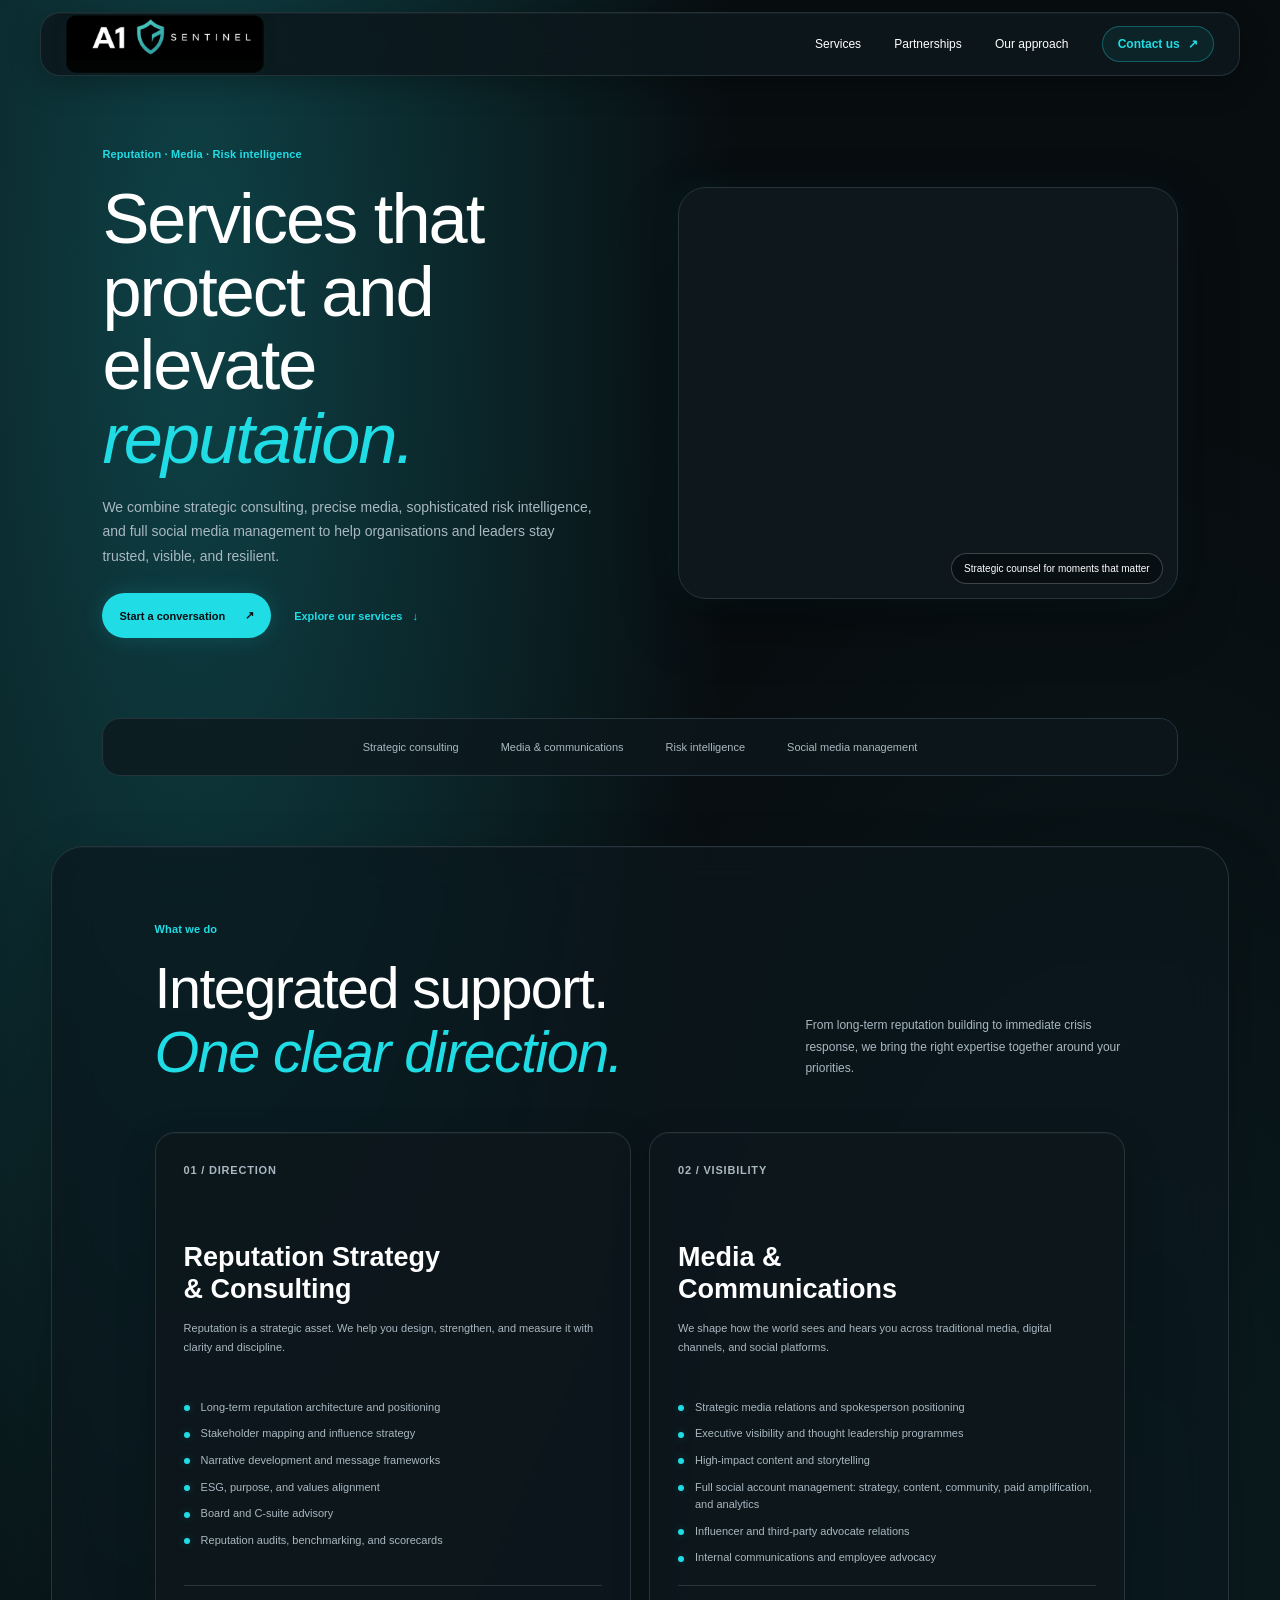
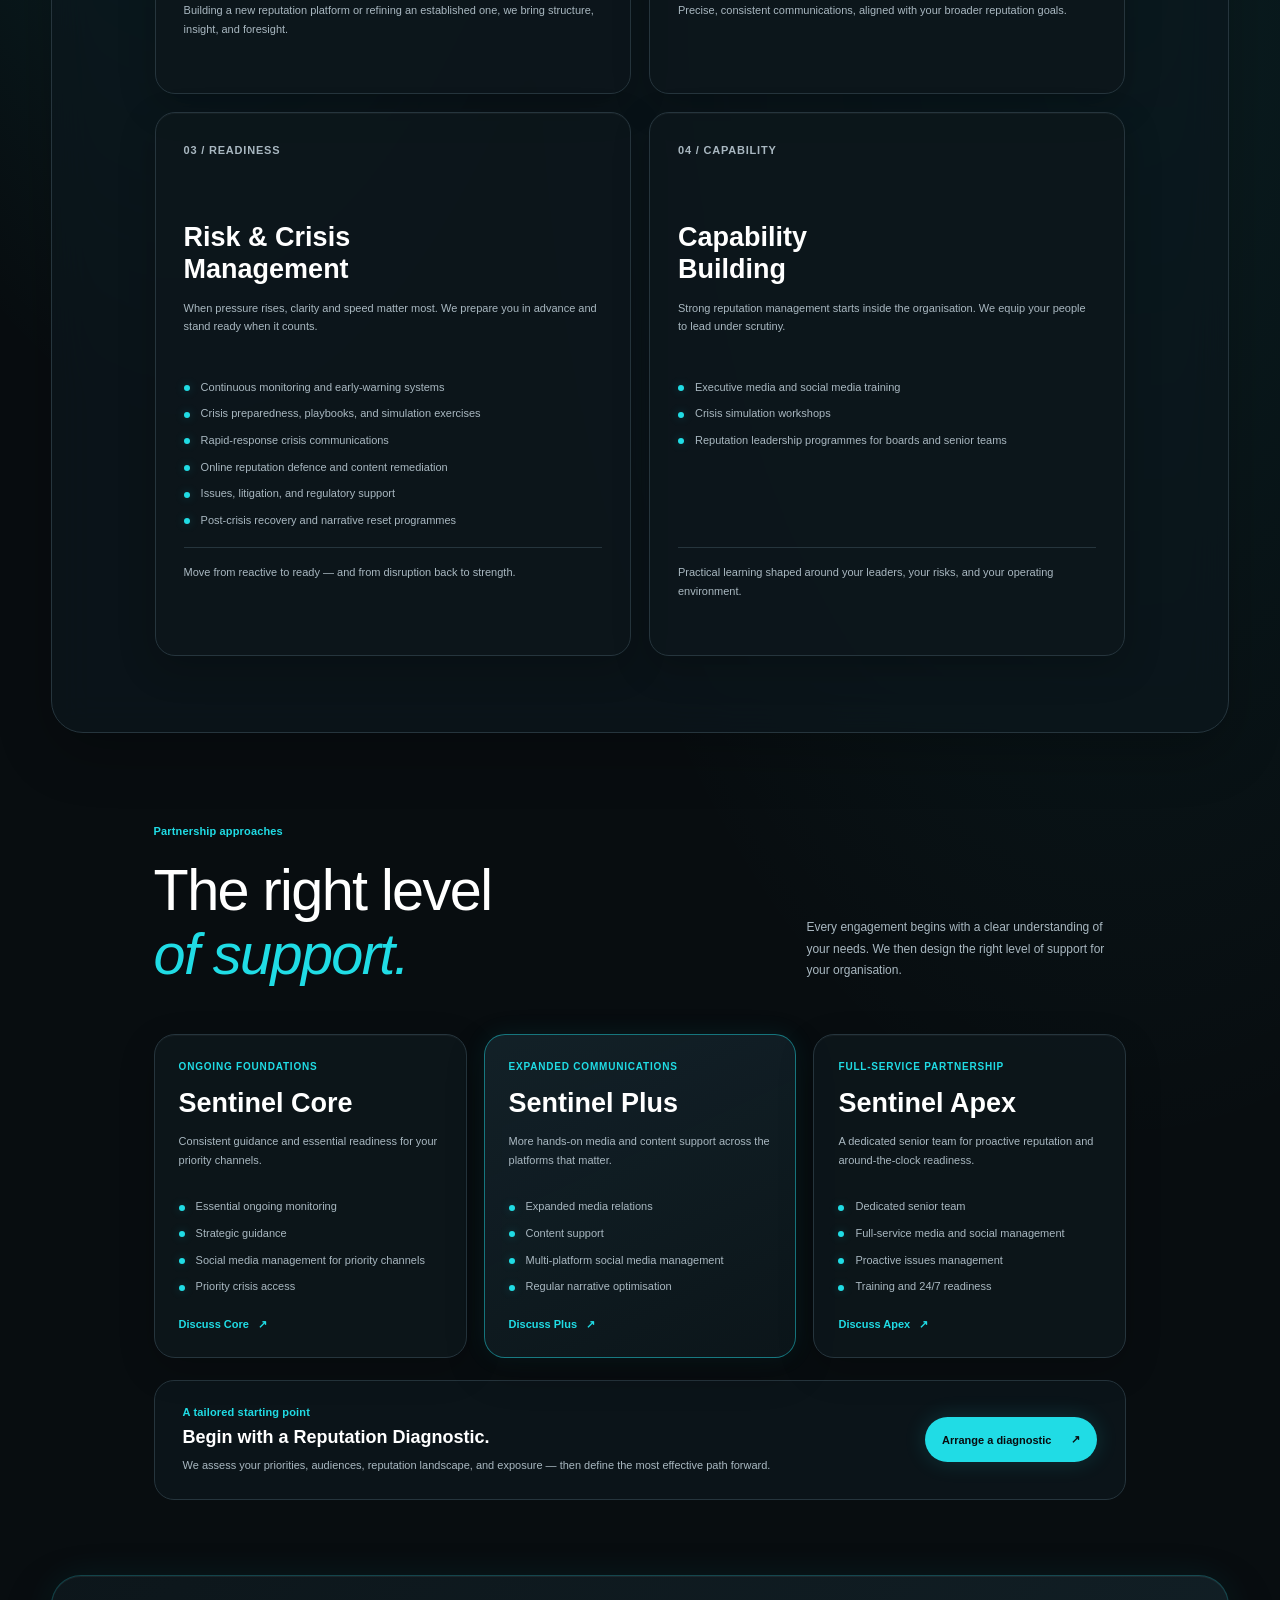
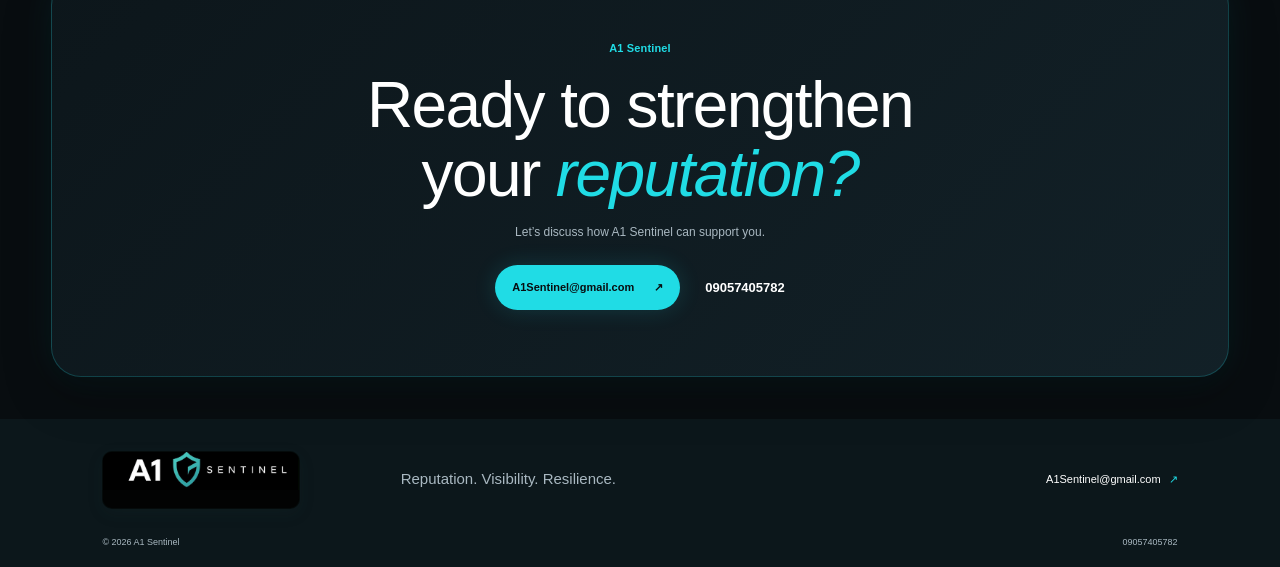
<file: index.html>
<!DOCTYPE html>
<html lang="en">
<head>
    <meta charset="UTF-8">
    <meta name="viewport" content="width=device-width, initial-scale=1.0">
    <meta name="description" content="A1 Sentinel combines strategic consulting, media, risk intelligence and social media management to help organisations stay trusted, visible and resilient.">
    <meta name="theme-color" content="#080d10">
    <title>A1 Sentinel | Reputation, media &amp; risk advisory</title>
    <link rel="stylesheet" href="./styling/style.css">
</head>
<body>
    <header class="site-header">
        <a class="brand-mark" href="#home" aria-label="A1 Sentinel home">
            <img src="./a1%20sentinel.jpg" alt="A1 Sentinel">
        </a>
        <input class="menu-toggle" type="checkbox" id="menu-toggle" aria-label="Toggle navigation">
        <label class="menu-button" for="menu-toggle" aria-hidden="true"><span></span><span></span></label>
        <nav class="main-nav" aria-label="Main navigation">
            <a href="#services">Services</a>
            <a href="#partnerships">Partnerships</a>
            <a href="#approach">Our approach</a>
            <a class="nav-contact" href="#contact">Contact us <span aria-hidden="true">↗</span></a>
        </nav>
    </header>

    <main>
        <section class="hero" id="home">
            <div class="hero-copy">
                <p class="eyebrow">Reputation · Media · Risk intelligence</p>
                <h1>Services that protect and elevate <em>reputation.</em></h1>
                <p class="hero-intro">We combine strategic consulting, precise media, sophisticated risk intelligence, and full social media management to help organisations and leaders stay trusted, visible, and resilient.</p>
                <div class="hero-actions">
                    <a class="button" href="#contact">Start a conversation <span aria-hidden="true">↗</span></a>
                    <a class="text-link" href="#services">Explore our services <span aria-hidden="true">↓</span></a>
                </div>
            </div>
            <div class="hero-visual" role="img" aria-label="Colleagues working together in a communications meeting">
                <div class="hero-image"></div>
                <div class="image-caption">Strategic counsel for moments that matter</div>
            </div>
        </section>

        <section class="service-overview" aria-label="Our capabilities">
            <span>Strategic consulting</span>
            <span>Media &amp; communications</span>
            <span>Risk intelligence</span>
            <span>Social media management</span>
        </section>

        <section class="services section-pad" id="services">
            <div class="section-heading">
                <div>
                    <p class="eyebrow">What we do</p>
                    <h2>Integrated support.<br><em>One clear direction.</em></h2>
                </div>
                <p>From long-term reputation building to immediate crisis response, we bring the right expertise together around your priorities.</p>
            </div>

            <div class="service-grid">
                <article class="service-card">
                    <p class="card-kicker">01 / Direction</p>
                    <h3>Reputation Strategy<br>&amp; Consulting</h3>
                    <p class="service-intro">Reputation is a strategic asset. We help you design, strengthen, and measure it with clarity and discipline.</p>
                    <ul>
                        <li>Long-term reputation architecture and positioning</li>
                        <li>Stakeholder mapping and influence strategy</li>
                        <li>Narrative development and message frameworks</li>
                        <li>ESG, purpose, and values alignment</li>
                        <li>Board and C-suite advisory</li>
                        <li>Reputation audits, benchmarking, and scorecards</li>
                    </ul>
                    <p class="service-note">Building a new reputation platform or refining an established one, we bring structure, insight, and foresight.</p>
                </article>

                <article class="service-card">
                    <p class="card-kicker">02 / Visibility</p>
                    <h3>Media &amp;<br>Communications</h3>
                    <p class="service-intro">We shape how the world sees and hears you across traditional media, digital channels, and social platforms.</p>
                    <ul>
                        <li>Strategic media relations and spokesperson positioning</li>
                        <li>Executive visibility and thought leadership programmes</li>
                        <li>High-impact content and storytelling</li>
                        <li>Full social account management: strategy, content, community, paid amplification, and analytics</li>
                        <li>Influencer and third-party advocate relations</li>
                        <li>Internal communications and employee advocacy</li>
                    </ul>
                    <p class="service-note">Precise, consistent communications, aligned with your broader reputation goals.</p>
                </article>

                <article class="service-card">
                    <p class="card-kicker">03 / Readiness</p>
                    <h3>Risk &amp; Crisis<br>Management</h3>
                    <p class="service-intro">When pressure rises, clarity and speed matter most. We prepare you in advance and stand ready when it counts.</p>
                    <ul>
                        <li>Continuous monitoring and early-warning systems</li>
                        <li>Crisis preparedness, playbooks, and simulation exercises</li>
                        <li>Rapid-response crisis communications</li>
                        <li>Online reputation defence and content remediation</li>
                        <li>Issues, litigation, and regulatory support</li>
                        <li>Post-crisis recovery and narrative reset programmes</li>
                    </ul>
                    <p class="service-note">Move from reactive to ready — and from disruption back to strength.</p>
                </article>

                <article class="service-card">
                    <p class="card-kicker">04 / Capability</p>
                    <h3>Capability<br>Building</h3>
                    <p class="service-intro">Strong reputation management starts inside the organisation. We equip your people to lead under scrutiny.</p>
                    <ul>
                        <li>Executive media and social media training</li>
                        <li>Crisis simulation workshops</li>
                        <li>Reputation leadership programmes for boards and senior teams</li>
                    </ul>
                    <p class="service-note">Practical learning shaped around your leaders, your risks, and your operating environment.</p>
                </article>
            </div>
        </section>

        <section class="partnerships section-pad" id="partnerships">
            <div class="section-heading">
                <div>
                    <p class="eyebrow">Partnership approaches</p>
                    <h2>The right level<br><em>of support.</em></h2>
                </div>
                <p>Every engagement begins with a clear understanding of your needs. We then design the right level of support for your organisation.</p>
            </div>

            <div class="plan-grid">
                <article class="plan-card">
                    <p class="card-kicker">Ongoing foundations</p>
                    <h3>Sentinel Core</h3>
                    <p>Consistent guidance and essential readiness for your priority channels.</p>
                    <ul>
                        <li>Essential ongoing monitoring</li>
                        <li>Strategic guidance</li>
                        <li>Social media management for priority channels</li>
                        <li>Priority crisis access</li>
                    </ul>
                    <a href="#contact">Discuss Core <span aria-hidden="true">↗</span></a>
                </article>

                <article class="plan-card plan-featured">
                    <p class="card-kicker">Expanded communications</p>
                    <h3>Sentinel Plus</h3>
                    <p>More hands-on media and content support across the platforms that matter.</p>
                    <ul>
                        <li>Expanded media relations</li>
                        <li>Content support</li>
                        <li>Multi-platform social media management</li>
                        <li>Regular narrative optimisation</li>
                    </ul>
                    <a href="#contact">Discuss Plus <span aria-hidden="true">↗</span></a>
                </article>

                <article class="plan-card">
                    <p class="card-kicker">Full-service partnership</p>
                    <h3>Sentinel Apex</h3>
                    <p>A dedicated senior team for proactive reputation and around-the-clock readiness.</p>
                    <ul>
                        <li>Dedicated senior team</li>
                        <li>Full-service media and social management</li>
                        <li>Proactive issues management</li>
                        <li>Training and 24/7 readiness</li>
                    </ul>
                    <a href="#contact">Discuss Apex <span aria-hidden="true">↗</span></a>
                </article>
            </div>

            <div class="diagnostic" id="approach">
                <div>
                    <p class="eyebrow">A tailored starting point</p>
                    <h3>Begin with a Reputation Diagnostic.</h3>
                    <p>We assess your priorities, audiences, reputation landscape, and exposure — then define the most effective path forward.</p>
                </div>
                <a class="button button-secondary" href="#contact">Arrange a diagnostic <span aria-hidden="true">↗</span></a>
            </div>
        </section>

        <section class="contact-cta" id="contact">
            <p class="eyebrow">A1 Sentinel</p>
            <h2>Ready to strengthen<br>your <em>reputation?</em></h2>
            <p>Let’s discuss how A1 Sentinel can support you.</p>
            <div class="contact-actions">
                <a class="button" href="mailto:A1Sentinel@gmail.com">A1Sentinel@gmail.com <span aria-hidden="true">↗</span></a>
                <a class="contact-phone" href="tel:09057405782">09057405782</a>
            </div>
        </section>
    </main>

    <footer class="site-footer">
        <div class="footer-top">
            <a class="brand-mark footer-brand-mark" href="#home" aria-label="A1 Sentinel home">
                <img src="./a1%20sentinel.jpg" alt="A1 Sentinel">
            </a>
            <p>Reputation. Visibility. Resilience.</p>
            <a class="footer-email" href="mailto:A1Sentinel@gmail.com">A1Sentinel@gmail.com <span aria-hidden="true">↗</span></a>
        </div>
        <div class="footer-bottom">
            <span>© 2026 A1 Sentinel</span>
            <a href="tel:09057405782">09057405782</a>
        </div>
    </footer>
</body>
</html>
</file>
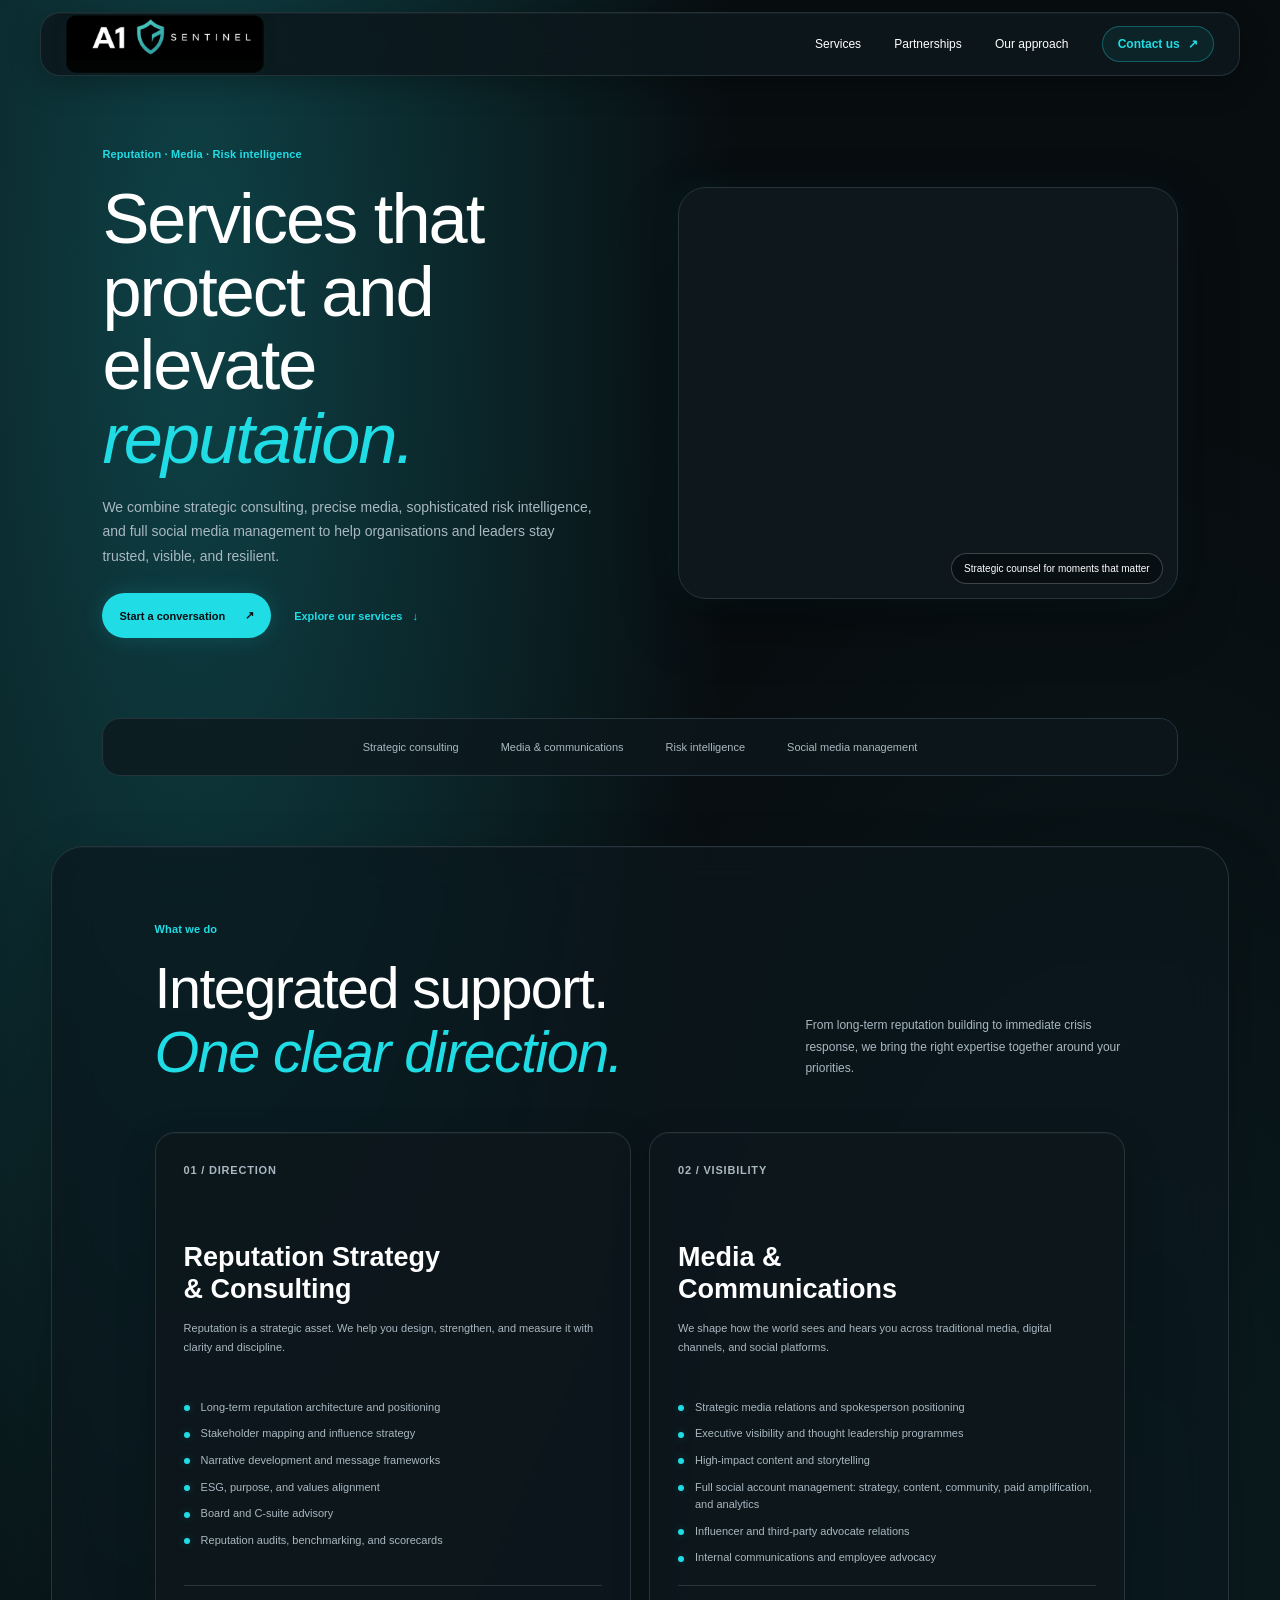
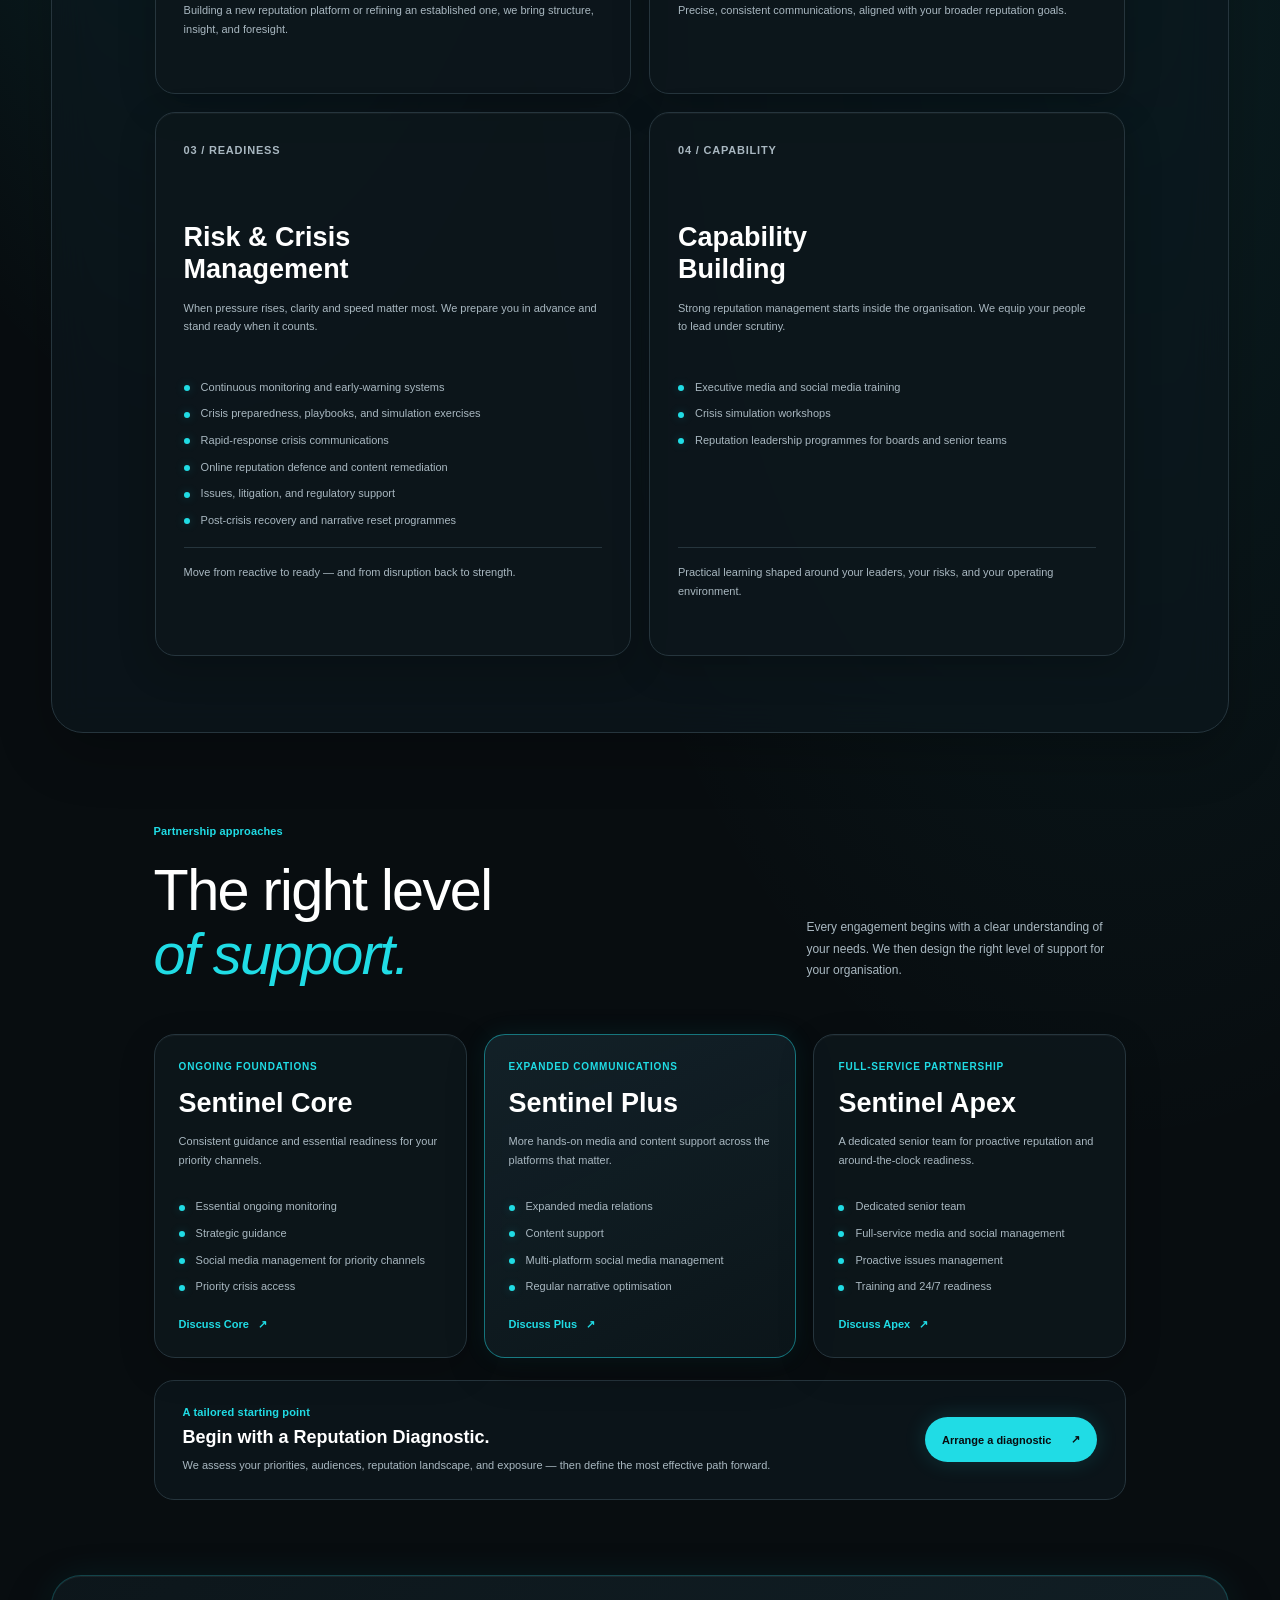
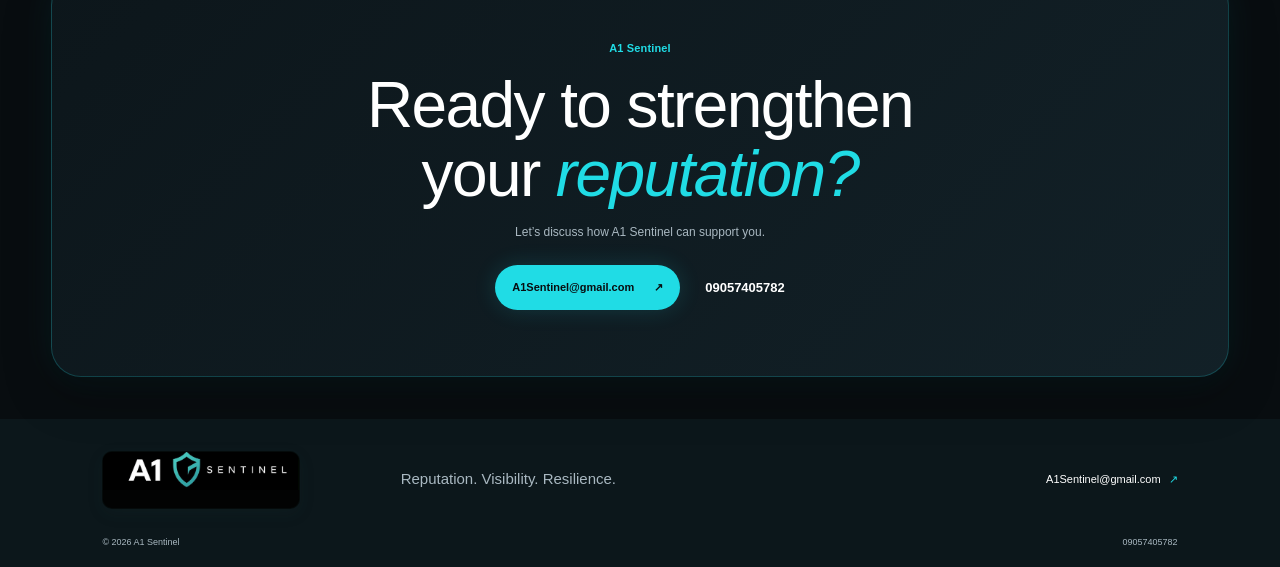
<file: styling/index.html>
<!DOCTYPE html>
<html lang="en">
<head>
    <meta charset="UTF-8">
    <meta name="viewport" content="width=device-width, initial-scale=1.0">
    <meta name="description" content="A1 Sentinel combines strategic consulting, media, risk intelligence and social media management to help organisations stay trusted, visible and resilient.">
    <meta name="theme-color" content="#080d10">
    <title>A1 Sentinel | Reputation, media &amp; risk advisory</title>
    <link rel="stylesheet" href="style.css">
</head>
<body>
    <header class="site-header">
        <a class="brand-mark" href="#home" aria-label="A1 Sentinel home">
            <img src="./a1%20sentinel.jpg" alt="A1 Sentinel">
        </a>
        <input class="menu-toggle" type="checkbox" id="menu-toggle" aria-label="Toggle navigation">
        <label class="menu-button" for="menu-toggle" aria-hidden="true"><span></span><span></span></label>
        <nav class="main-nav" aria-label="Main navigation">
            <a href="#services">Services</a>
            <a href="#partnerships">Partnerships</a>
            <a href="#approach">Our approach</a>
            <a class="nav-contact" href="#contact">Contact us <span aria-hidden="true">↗</span></a>
        </nav>
    </header>

    <main>
        <section class="hero" id="home">
            <div class="hero-copy">
                <p class="eyebrow">Reputation · Media · Risk intelligence</p>
                <h1>Services that protect and elevate <em>reputation.</em></h1>
                <p class="hero-intro">We combine strategic consulting, precise media, sophisticated risk intelligence, and full social media management to help organisations and leaders stay trusted, visible, and resilient.</p>
                <div class="hero-actions">
                    <a class="button" href="#contact">Start a conversation <span aria-hidden="true">↗</span></a>
                    <a class="text-link" href="#services">Explore our services <span aria-hidden="true">↓</span></a>
                </div>
            </div>
            <div class="hero-visual" role="img" aria-label="Colleagues working together in a communications meeting">
                <div class="hero-image"></div>
                <div class="image-caption">Strategic counsel for moments that matter</div>
            </div>
        </section>

        <section class="service-overview" aria-label="Our capabilities">
            <span>Strategic consulting</span>
            <span>Media &amp; communications</span>
            <span>Risk intelligence</span>
            <span>Social media management</span>
        </section>

        <section class="services section-pad" id="services">
            <div class="section-heading">
                <div>
                    <p class="eyebrow">What we do</p>
                    <h2>Integrated support.<br><em>One clear direction.</em></h2>
                </div>
                <p>From long-term reputation building to immediate crisis response, we bring the right expertise together around your priorities.</p>
            </div>

            <div class="service-grid">
                <article class="service-card">
                    <p class="card-kicker">01 / Direction</p>
                    <h3>Reputation Strategy<br>&amp; Consulting</h3>
                    <p class="service-intro">Reputation is a strategic asset. We help you design, strengthen, and measure it with clarity and discipline.</p>
                    <ul>
                        <li>Long-term reputation architecture and positioning</li>
                        <li>Stakeholder mapping and influence strategy</li>
                        <li>Narrative development and message frameworks</li>
                        <li>ESG, purpose, and values alignment</li>
                        <li>Board and C-suite advisory</li>
                        <li>Reputation audits, benchmarking, and scorecards</li>
                    </ul>
                    <p class="service-note">Building a new reputation platform or refining an established one, we bring structure, insight, and foresight.</p>
                </article>

                <article class="service-card">
                    <p class="card-kicker">02 / Visibility</p>
                    <h3>Media &amp;<br>Communications</h3>
                    <p class="service-intro">We shape how the world sees and hears you across traditional media, digital channels, and social platforms.</p>
                    <ul>
                        <li>Strategic media relations and spokesperson positioning</li>
                        <li>Executive visibility and thought leadership programmes</li>
                        <li>High-impact content and storytelling</li>
                        <li>Full social account management: strategy, content, community, paid amplification, and analytics</li>
                        <li>Influencer and third-party advocate relations</li>
                        <li>Internal communications and employee advocacy</li>
                    </ul>
                    <p class="service-note">Precise, consistent communications, aligned with your broader reputation goals.</p>
                </article>

                <article class="service-card">
                    <p class="card-kicker">03 / Readiness</p>
                    <h3>Risk &amp; Crisis<br>Management</h3>
                    <p class="service-intro">When pressure rises, clarity and speed matter most. We prepare you in advance and stand ready when it counts.</p>
                    <ul>
                        <li>Continuous monitoring and early-warning systems</li>
                        <li>Crisis preparedness, playbooks, and simulation exercises</li>
                        <li>Rapid-response crisis communications</li>
                        <li>Online reputation defence and content remediation</li>
                        <li>Issues, litigation, and regulatory support</li>
                        <li>Post-crisis recovery and narrative reset programmes</li>
                    </ul>
                    <p class="service-note">Move from reactive to ready — and from disruption back to strength.</p>
                </article>

                <article class="service-card">
                    <p class="card-kicker">04 / Capability</p>
                    <h3>Capability<br>Building</h3>
                    <p class="service-intro">Strong reputation management starts inside the organisation. We equip your people to lead under scrutiny.</p>
                    <ul>
                        <li>Executive media and social media training</li>
                        <li>Crisis simulation workshops</li>
                        <li>Reputation leadership programmes for boards and senior teams</li>
                    </ul>
                    <p class="service-note">Practical learning shaped around your leaders, your risks, and your operating environment.</p>
                </article>
            </div>
        </section>

        <section class="partnerships section-pad" id="partnerships">
            <div class="section-heading">
                <div>
                    <p class="eyebrow">Partnership approaches</p>
                    <h2>The right level<br><em>of support.</em></h2>
                </div>
                <p>Every engagement begins with a clear understanding of your needs. We then design the right level of support for your organisation.</p>
            </div>

            <div class="plan-grid">
                <article class="plan-card">
                    <p class="card-kicker">Ongoing foundations</p>
                    <h3>Sentinel Core</h3>
                    <p>Consistent guidance and essential readiness for your priority channels.</p>
                    <ul>
                        <li>Essential ongoing monitoring</li>
                        <li>Strategic guidance</li>
                        <li>Social media management for priority channels</li>
                        <li>Priority crisis access</li>
                    </ul>
                    <a href="#contact">Discuss Core <span aria-hidden="true">↗</span></a>
                </article>

                <article class="plan-card plan-featured">
                    <p class="card-kicker">Expanded communications</p>
                    <h3>Sentinel Plus</h3>
                    <p>More hands-on media and content support across the platforms that matter.</p>
                    <ul>
                        <li>Expanded media relations</li>
                        <li>Content support</li>
                        <li>Multi-platform social media management</li>
                        <li>Regular narrative optimisation</li>
                    </ul>
                    <a href="#contact">Discuss Plus <span aria-hidden="true">↗</span></a>
                </article>

                <article class="plan-card">
                    <p class="card-kicker">Full-service partnership</p>
                    <h3>Sentinel Apex</h3>
                    <p>A dedicated senior team for proactive reputation and around-the-clock readiness.</p>
                    <ul>
                        <li>Dedicated senior team</li>
                        <li>Full-service media and social management</li>
                        <li>Proactive issues management</li>
                        <li>Training and 24/7 readiness</li>
                    </ul>
                    <a href="#contact">Discuss Apex <span aria-hidden="true">↗</span></a>
                </article>
            </div>

            <div class="diagnostic" id="approach">
                <div>
                    <p class="eyebrow">A tailored starting point</p>
                    <h3>Begin with a Reputation Diagnostic.</h3>
                    <p>We assess your priorities, audiences, reputation landscape, and exposure — then define the most effective path forward.</p>
                </div>
                <a class="button button-secondary" href="#contact">Arrange a diagnostic <span aria-hidden="true">↗</span></a>
            </div>
        </section>

        <section class="contact-cta" id="contact">
            <p class="eyebrow">A1 Sentinel</p>
            <h2>Ready to strengthen<br>your <em>reputation?</em></h2>
            <p>Let’s discuss how A1 Sentinel can support you.</p>
            <div class="contact-actions">
                <a class="button" href="mailto:A1Sentinel@gmail.com">A1Sentinel@gmail.com <span aria-hidden="true">↗</span></a>
                <a class="contact-phone" href="tel:09057405782">09057405782</a>
            </div>
        </section>
    </main>

    <footer class="site-footer">
        <div class="footer-top">
            <a class="brand-mark footer-brand-mark" href="#home" aria-label="A1 Sentinel home">
                <img src="./a1%20sentinel.jpg" alt="A1 Sentinel">
            </a>
            <p>Reputation. Visibility. Resilience.</p>
            <a class="footer-email" href="mailto:A1Sentinel@gmail.com">A1Sentinel@gmail.com <span aria-hidden="true">↗</span></a>
        </div>
        <div class="footer-bottom">
            <span>© 2026 A1 Sentinel</span>
            <a href="tel:09057405782">09057405782</a>
        </div>
    </footer>
</body>
</html>
</file>
<file: styling/style.css>
:root {
    --paper: #fbfaf7;
    --ink: #222b33;
    --muted: #667078;
    --accent: #b85f42;
    --pale: #f0eee8;
    --serif: Georgia, "Times New Roman", serif;
    --sans: Arial, Helvetica, sans-serif;
}

* {
    box-sizing: border-box;
}

html {
    scroll-behavior: smooth;
    scroll-padding-top: 80px;
}

body {
    margin: 0;
    background: var(--paper);
    color: var(--ink);
    font-family: var(--sans);
    -webkit-font-smoothing: antialiased;
}

a {
    color: inherit;
    text-decoration: none;
}

h1, h2, h3, p {
    margin-top: 0;
}

.site-header {
    position: relative;
    z-index: 2;
    display: flex;
    min-height: 76px;
    align-items: center;
    justify-content: space-between;
    padding: 0 8%;
}

.brand-mark {
    display: inline-flex;
    align-items: center;
    justify-content: center;
}

.brand-mark img {
    display: block;
    width: 120px;
    height: auto;
    max-height: 44px;
    object-fit: contain;
}

.footer-brand-mark img {
    width: 100px;
    max-height: 38px;
}

.wordmark {
    font-size: 25px;
    font-weight: 700;
    letter-spacing: -1.3px;
}

.wordmark span {
    color: var(--accent);
}

.main-nav {
    display: flex;
    align-items: center;
    gap: clamp(18px, 2.6vw, 36px);
    font-size: 12px;
}

.main-nav a,
.footer-bottom a {
    transition: color .2s ease;
}

.main-nav a:hover,
.footer-bottom a:hover {
    color: var(--accent);
}

.nav-contact {
    color: var(--accent);
    font-weight: 700;
}

.nav-contact span {
    margin-left: 5px;
}

.menu-toggle,
.menu-button {
    display: none;
}

.hero {
    display: grid;
    min-height: 550px;
    grid-template-columns: 1fr 1fr;
    align-items: center;
    gap: 7%;
    padding: 55px 8% 72px;
}

.hero-copy {
    max-width: 570px;
}

.eyebrow,
.section-label {
    margin-bottom: 22px;
    color: var(--accent);
    font-size: 11px;
    font-weight: 700;
    letter-spacing: .15px;
}

.hero h1,
.intro h2,
.section-heading h2,
.case-content h2,
.approach h2,
.insights h2,
.contact-cta h2 {
    font-family: var(--serif);
    font-weight: 400;
    letter-spacing: -1.6px;
}

.hero h1 {
    max-width: 590px;
    margin-bottom: 20px;
    font-size: clamp(46px, 5.2vw, 70px);
    line-height: 1.04;
}

h1 em,
h2 em {
    color: var(--accent);
    font-weight: 400;
}

.hero-intro {
    max-width: 410px;
    margin-bottom: 25px;
    color: var(--muted);
    font-size: 14px;
    line-height: 1.75;
}

.hero-actions {
    display: flex;
    align-items: center;
    gap: 23px;
}

.button {
    display: inline-flex;
    min-height: 45px;
    align-items: center;
    gap: 20px;
    padding: 0 16px;
    background: var(--ink);
    color: white;
    font-size: 11px;
    font-weight: 700;
    transition: background .2s ease;
}

.button:hover {
    background: var(--accent);
}

.text-link,
.underlined-link {
    display: inline-flex;
    align-items: center;
    gap: 10px;
    color: var(--ink);
    font-size: 11px;
    font-weight: 700;
}

.hero-visual {
    min-height: 390px;
    background: #d9d8d0;
}

.hero-image {
    width: 100%;
    height: 100%;
    min-height: 390px;
    background-image: url("https://images.unsplash.com/photo-1521737711867-e3b97375f902?auto=format&fit=crop&w=1200&q=85");
    background-position: center;
    background-size: cover;
}

.trust-bar {
    display: flex;
    min-height: 90px;
    align-items: center;
    justify-content: space-between;
    gap: 25px;
    padding: 20px 8%;
    background: var(--pale);
}

.trust-bar > p {
    margin: 0;
    font-size: 12px;
    font-weight: 700;
}

.client-names {
    display: flex;
    flex-wrap: wrap;
    gap: 18px 40px;
    color: var(--muted);
    font-size: 12px;
}

.section-pad {
    padding-right: 12%;
    padding-left: 12%;
}

.intro {
    padding-top: 105px;
    padding-bottom: 105px;
}

.section-label {
    margin-bottom: 26px;
}

.intro-content {
    display: grid;
    grid-template-columns: 1.15fr .85fr;
    align-items: end;
    gap: 10%;
}

.intro h2,
.section-heading h2,
.case-content h2,
.approach h2,
.insights h2 {
    margin-bottom: 0;
    font-size: clamp(40px, 4.5vw, 60px);
    line-height: 1.1;
}

.intro-description p,
.section-heading > p,
.case-description,
.approach-steps p,
.insight-card > p {
    color: var(--muted);
    font-size: 12px;
    line-height: 1.8;
}

.intro-description p:last-of-type {
    margin-bottom: 16px;
}

.services {
    padding-top: 83px;
    padding-bottom: 92px;
    background: var(--pale);
}

.section-heading {
    display: flex;
    align-items: end;
    justify-content: space-between;
    gap: 9%;
    margin-bottom: 48px;
}

.section-heading .section-label {
    margin-bottom: 24px;
}

.section-heading > p {
    max-width: 320px;
    margin-bottom: 4px;
}

.service-grid {
    display: grid;
    grid-template-columns: repeat(4, 1fr);
    gap: 28px;
}

.service-card h3 {
    margin-bottom: 11px;
    font-family: var(--serif);
    font-size: 22px;
    font-weight: 400;
    line-height: 1.2;
}

.service-card p {
    min-height: 65px;
    margin-bottom: 15px;
    color: var(--muted);
    font-size: 11px;
    line-height: 1.7;
}

.service-card a {
    color: var(--accent);
    font-size: 10px;
    font-weight: 700;
}

.service-card a span {
    margin-left: 5px;
}

.case-study {
    background: var(--ink);
    color: white;
}

.case-content {
    max-width: 1040px;
    margin: 0 auto;
    padding: 82px 8%;
}

.case-content .section-label,
.case-kicker {
    color: #e0a18a;
}

.case-kicker {
    margin-bottom: 12px;
    font-size: 11px;
    font-weight: 700;
}

.case-content h2 {
    font-size: clamp(42px, 4.5vw, 58px);
}

.case-content h2 em {
    color: #e0a18a;
}

.case-description {
    max-width: 570px;
    margin: 18px 0 27px;
    color: #d3d7d8;
}

.case-results {
    display: flex;
    flex-wrap: wrap;
    gap: 24px 55px;
    margin-bottom: 24px;
}

.case-results div {
    display: grid;
    gap: 5px;
}

.case-results strong {
    color: white;
    font-size: 12px;
}

.case-results span {
    color: #c5cbcc;
    font-size: 10px;
}

.case-content .underlined-link {
    color: white;
}

.approach {
    padding-top: 100px;
    padding-bottom: 105px;
}

.approach-main {
    display: grid;
    grid-template-columns: 1fr 1fr;
    gap: 10%;
}

.approach-steps article {
    padding: 15px 0;
}

.approach-steps article:first-child {
    padding-top: 0;
}

.approach-steps h3 {
    margin-bottom: 5px;
    font-family: var(--serif);
    font-size: 19px;
    font-weight: 400;
}

.approach-steps p {
    margin-bottom: 0;
}

.quote-panel {
    padding: 66px 12%;
    background: var(--pale);
    text-align: center;
}

.quote-kicker {
    margin-bottom: 15px;
    color: var(--accent);
    font-size: 11px;
    font-weight: 700;
}

.quote-panel blockquote {
    max-width: 750px;
    margin: 0 auto 15px;
    font-family: var(--serif);
    font-size: clamp(24px, 3vw, 35px);
    line-height: 1.35;
}

.quote-summary {
    max-width: 480px;
    margin: auto;
    color: var(--muted);
    font-size: 11px;
    line-height: 1.7;
}

.insights {
    padding-top: 95px;
    padding-bottom: 100px;
}

.insights-heading {
    margin-bottom: 35px;
}

.insight-grid {
    display: grid;
    grid-template-columns: repeat(3, 1fr);
    gap: 35px;
}

.insight-meta {
    margin-bottom: 12px;
    color: var(--accent);
    font-size: 10px;
    font-weight: 700;
}

.insight-card h3 {
    margin-bottom: 9px;
    font-family: var(--serif);
    font-size: 20px;
    font-weight: 400;
    line-height: 1.3;
}

.insight-card > p {
    margin-bottom: 0;
}

.contact-cta {
    padding: 72px 20px 76px;
    background: #e6e2d8;
    text-align: center;
}

.contact-cta .eyebrow {
    margin-bottom: 17px;
}

.contact-cta h2 {
    margin-bottom: 13px;
    font-size: clamp(43px, 5vw, 62px);
    line-height: 1.08;
}

.contact-cta > p:not(.eyebrow) {
    max-width: 410px;
    margin: 0 auto 22px;
    color: var(--muted);
    font-size: 12px;
    line-height: 1.7;
}

.button-light {
    background: var(--ink);
    color: white;
}

.site-footer {
    padding: 32px 8% 20px;
    background: var(--ink);
    color: white;
}

.footer-top {
    display: flex;
    align-items: start;
    justify-content: space-between;
    gap: 25px;
    padding-bottom: 28px;
}

.footer-top > p {
    margin: 0 auto 0 7%;
    color: #d3d7d8;
    font-family: var(--serif);
    font-size: 15px;
    line-height: 1.5;
}

.footer-email {
    font-size: 11px;
}

.footer-email span {
    margin-left: 5px;
    color: #e0a18a;
}

.footer-bottom {
    display: flex;
    justify-content: space-between;
    gap: 15px;
    color: #c5cbcc;
    font-size: 9px;
}

:focus-visible {
    outline: 2px solid var(--accent);
    outline-offset: 4px;
}

@media (max-width: 900px) {
    .site-header {
        padding-right: 6%;
        padding-left: 6%;
    }

    .hero {
        gap: 5%;
        padding-right: 6%;
        padding-left: 6%;
    }

    .section-pad {
        padding-right: 8%;
        padding-left: 8%;
    }

    .service-grid {
        grid-template-columns: repeat(2, 1fr);
        gap: 30px 35px;
    }

    .service-card p {
        min-height: 0;
    }

    .trust-bar {
        padding-right: 6%;
        padding-left: 6%;
    }
}

@media (max-width: 680px) {
    html {
        scroll-padding-top: 68px;
    }

    .site-header {
        min-height: 68px;
        padding: 0 6%;
    }

    .menu-toggle {
        position: absolute;
        width: 1px;
        height: 1px;
        overflow: hidden;
        clip-path: inset(50%);
    }

    .menu-button {
        display: flex;
        width: 38px;
        height: 38px;
        flex-direction: column;
        align-items: center;
        justify-content: center;
        gap: 6px;
        cursor: pointer;
    }

    .menu-button span {
        width: 21px;
        height: 2px;
        background: var(--ink);
    }

    .menu-toggle:focus-visible + .menu-button {
        outline: 2px solid var(--accent);
        outline-offset: 2px;
    }

    .main-nav {
        position: absolute;
        top: 67px;
        right: 0;
        left: 0;
        display: none;
        align-items: stretch;
        flex-direction: column;
        gap: 0;
        padding: 10px 6% 22px;
        background: var(--paper);
    }

    .main-nav a {
        padding: 12px 0;
    }

    .menu-toggle:checked ~ .main-nav {
        display: flex;
    }

    .hero {
        min-height: auto;
        grid-template-columns: 1fr;
        gap: 32px;
        padding: 48px 6% 45px;
    }

    .hero h1 {
        font-size: clamp(44px, 11vw, 62px);
    }

    .hero-visual,
    .hero-image {
        min-height: 280px;
    }

    .trust-bar {
        align-items: flex-start;
        flex-direction: column;
        gap: 12px;
        padding: 20px 6%;
    }

    .client-names {
        gap: 10px 22px;
    }

    .section-pad {
        padding-right: 7%;
        padding-left: 7%;
    }

    .intro,
    .approach,
    .insights {
        padding-top: 70px;
        padding-bottom: 72px;
    }

    .intro-content,
    .approach-main {
        grid-template-columns: 1fr;
        gap: 23px;
    }

    .intro h2,
    .section-heading h2,
    .case-content h2,
    .approach h2,
    .insights h2 {
        font-size: clamp(39px, 9vw, 53px);
    }

    .services {
        padding-top: 65px;
        padding-bottom: 70px;
    }

    .section-heading {
        align-items: flex-start;
        flex-direction: column;
        gap: 18px;
        margin-bottom: 32px;
    }

    .service-grid {
        gap: 27px 22px;
    }

    .service-card h3 {
        font-size: 19px;
    }

    .service-card p {
        font-size: 10px;
    }

    .case-content {
        padding: 61px 7%;
    }

    .case-results {
        gap: 20px 30px;
    }

    .quote-panel {
        padding: 48px 7%;
    }

    .insight-grid {
        grid-template-columns: 1fr;
        gap: 25px;
    }

    .contact-cta {
        padding: 58px 7%;
    }

    .contact-cta h2 {
        font-size: clamp(40px, 9vw, 55px);
    }

    .footer-top {
        flex-wrap: wrap;
    }

    .footer-top > p {
        margin-left: auto;
    }

    .footer-email {
        flex-basis: 100%;
    }

    .footer-bottom {
        flex-direction: column;
        gap: 9px;
    }
}

:root {
    --color-background: #080d10;
    --color-surface: #0d171c;
    --color-surface-hover: #132229;
    --color-primary: #20dce5;
    --color-primary-hover: #12c5cf;
    --color-text: #fff;
    --color-text-muted: #a9b8c1;
    --color-border: #26353d;
    --color-cyan-glow: rgba(32, 220, 229, .25);

    --paper: var(--color-background);
    --ink: var(--color-text);
    --muted: var(--color-text-muted);
    --accent: var(--color-primary);
    --pale: rgba(13, 23, 28, .72);
}

body {
    background:
        radial-gradient(ellipse at 15% 8%, var(--color-cyan-glow), transparent 34rem),
        radial-gradient(ellipse at 88% 42%, rgba(32, 220, 229, .08), transparent 38rem),
        var(--color-background);
    color: var(--color-text);
}

.site-header {
    border-color: rgba(38, 53, 61, .9);
    background: rgba(13, 23, 28, .78);
    box-shadow: 0 8px 30px rgba(0, 0, 0, .28), inset 0 1px rgba(255, 255, 255, .04);
}

.wordmark,
.main-nav,
.trust-bar > p,
.service-card h3,
.approach-steps h3,
.insight-card h3,
.quote-panel blockquote {
    color: var(--color-text);
}

.main-nav a:hover,
.footer-bottom a:hover {
    color: var(--color-primary);
}

.nav-contact {
    border-color: rgba(32, 220, 229, .32);
    background: rgba(32, 220, 229, .07);
    color: var(--color-primary);
}

.nav-contact:hover {
    background: rgba(32, 220, 229, .14);
}

.hero-visual,
.hero-image {
    border-color: var(--color-border);
}

.hero-visual {
    background: var(--color-surface);
    box-shadow: 0 24px 60px rgba(0, 0, 0, .32), 0 0 35px rgba(32, 220, 229, .06);
}

.hero-image {
}

.eyebrow,
.section-label,
.service-card a,
.insight-meta,
.quote-kicker,
.wordmark span {
    color: var(--color-primary);
}

.hero-intro,
.intro-description p,
.section-heading > p,
.case-description,
.approach-steps p,
.insight-card > p {
    color: var(--color-text-muted);
}

.button,
.button-light {
    border: 1px solid rgba(32, 220, 229, .2);
    background: var(--color-primary);
    color: var(--color-background);
    box-shadow: 0 0 22px rgba(32, 220, 229, .16);
}

.button:hover,
.button-light:hover {
    background: var(--color-primary-hover);
}

.trust-bar,
.intro-content,
.service-card,
.approach-steps,
.quote-panel,
.insight-card {
    border-color: var(--color-border);
    background: rgba(13, 23, 28, .76);
    box-shadow: 0 12px 36px rgba(0, 0, 0, .22), inset 0 1px rgba(255, 255, 255, .035);
}

.trust-bar {
    background: rgba(13, 23, 28, .72);
}

.client-names {
    color: var(--color-text-muted);
}

.services {
    border-color: var(--color-border);
    background: rgba(13, 23, 28, .72);
    box-shadow: 0 20px 55px rgba(0, 0, 0, .24), inset 0 1px rgba(255, 255, 255, .035);
}

.service-card:hover {
    border-color: rgba(32, 220, 229, .4);
    background: var(--color-surface-hover);
    box-shadow: 0 14px 30px rgba(0, 0, 0, .28), 0 0 20px rgba(32, 220, 229, .07);
}

.service-card p,
.case-results span {
    color: var(--color-text-muted);
}

.case-study,
.site-footer {
    border-color: var(--color-border);
    background: rgba(13, 23, 28, .94);
}

.case-content .section-label,
.case-kicker,
.case-content h2 em,
.footer-email span {
    color: var(--color-primary);
}

.case-description,
.footer-top > p,
.footer-bottom {
    color: var(--color-text-muted);
}

.case-content .underlined-link,
.footer-top,
.footer-email {
    color: var(--color-text);
}

.approach-steps article,
.insight-card {
    border-color: var(--color-border);
}

.quote-panel {
    color: var(--color-text);
}

.quote-summary {
    color: var(--color-text-muted);
}

.contact-cta {
    border-color: rgba(32, 220, 229, .22);
    background: linear-gradient(135deg, rgba(13, 23, 28, .94), rgba(19, 34, 41, .94));
    box-shadow: 0 18px 48px rgba(0, 0, 0, .28), 0 0 38px rgba(32, 220, 229, .08), inset 0 1px rgba(255, 255, 255, .06);
}

.contact-cta > p:not(.eyebrow) {
    color: var(--color-text-muted);
}

.footer-bottom {
    border-color: var(--color-border);
}

:focus-visible {
    outline-color: var(--color-primary);
}

@media (max-width: 680px) {
    .main-nav {
        border-color: var(--color-border);
        background: rgba(13, 23, 28, .96);
        box-shadow: 0 14px 28px rgba(0, 0, 0, .38), 0 0 20px rgba(32, 220, 229, .07);
    }

    .main-nav a {
        color: var(--color-text);
    }
}

@media (prefers-reduced-motion: reduce) {
    html {
        scroll-behavior: auto;
    }

    *,
    *::before,
    *::after {
        transition-duration: .01ms !important;
    }
}

/* Cool, translucent surfaces inspired by modern mobile interface design. */
:root {
    --paper: #eef3f8;
    --ink: #172536;
    --muted: #5e6f80;
    --accent: #477ea8;
    --pale: rgba(255, 255, 255, .48);
}

body {
    background:
        radial-gradient(ellipse at 8% 8%, rgba(160, 204, 235, .48), transparent 34rem),
        radial-gradient(ellipse at 92% 33%, rgba(193, 206, 245, .38), transparent 36rem),
        radial-gradient(ellipse at 40% 80%, rgba(202, 225, 238, .48), transparent 42rem),
        #edf2f7;
    background-attachment: fixed;
}

.site-header {
    position: sticky;
    top: 12px;
    width: min(1200px, calc(100% - 48px));
    min-height: 64px;
    margin: 12px auto 0;
    padding: 0 25px;
    border: 1px solid rgba(255, 255, 255, .72);
    border-radius: 20px;
    background: rgba(255, 255, 255, .62);
    box-shadow: 0 8px 30px rgba(42, 65, 90, .08), inset 0 1px rgba(255, 255, 255, .9);
    -webkit-backdrop-filter: blur(22px) saturate(145%);
    backdrop-filter: blur(22px) saturate(145%);
}

.wordmark span,
.eyebrow,
.section-label,
.service-card a,
.insight-meta,
.quote-kicker {
    color: var(--accent);
}

.nav-contact {
    padding: 10px 15px;
    border: 1px solid rgba(71, 126, 168, .19);
    border-radius: 999px;
    background: rgba(255, 255, 255, .48);
}

.hero {
    min-height: 590px;
    padding-top: 72px;
    padding-bottom: 80px;
}

.hero h1 {
    letter-spacing: -2px;
}

.hero-visual {
    min-height: 410px;
    overflow: hidden;
    border: 1px solid rgba(255, 255, 255, .75);
    border-radius: 28px;
    background: rgba(255, 255, 255, .34);
    box-shadow: 0 24px 60px rgba(46, 68, 91, .15), inset 0 1px rgba(255, 255, 255, .8);
}

.hero-image {
    min-height: 410px;
}

.button {
    border-radius: 999px;
    box-shadow: 0 8px 20px rgba(23, 37, 54, .14);
}

.text-link,
.underlined-link {
    color: var(--accent);
}

.trust-bar {
    justify-content: center;
    gap: 52px;
    min-height: 94px;
    margin: 0 8%;
    border: 1px solid rgba(255, 255, 255, .78);
    border-radius: 22px;
    background: rgba(255, 255, 255, .45);
    box-shadow: 0 12px 36px rgba(42, 65, 90, .06), inset 0 1px rgba(255, 255, 255, .8);
    -webkit-backdrop-filter: blur(18px) saturate(135%);
    backdrop-filter: blur(18px) saturate(135%);
}

.client-names {
    color: var(--muted);
}

.intro {
    padding-top: 115px;
    padding-bottom: 115px;
}

.intro-content {
    padding: 39px;
    border: 1px solid rgba(255, 255, 255, .76);
    border-radius: 26px;
    background: rgba(255, 255, 255, .42);
    box-shadow: 0 16px 45px rgba(42, 65, 90, .06), inset 0 1px rgba(255, 255, 255, .85);
    -webkit-backdrop-filter: blur(16px) saturate(135%);
    backdrop-filter: blur(16px) saturate(135%);
}

.services {
    margin: 0 4%;
    padding: 76px 8%;
    border: 1px solid rgba(255, 255, 255, .76);
    border-radius: 32px;
    background: rgba(255, 255, 255, .44);
    box-shadow: 0 20px 55px rgba(42, 65, 90, .08), inset 0 1px rgba(255, 255, 255, .9);
    -webkit-backdrop-filter: blur(20px) saturate(145%);
    backdrop-filter: blur(20px) saturate(145%);
}

.service-grid {
    gap: 14px;
}

.service-card {
    min-height: 230px;
    padding: 22px 19px;
    border: 1px solid rgba(255, 255, 255, .8);
    border-radius: 20px;
    background: rgba(255, 255, 255, .53);
    box-shadow: 0 8px 24px rgba(42, 65, 90, .05), inset 0 1px rgba(255, 255, 255, .95);
    transition: transform .2s ease, box-shadow .2s ease;
}

.service-card:hover {
    transform: translateY(-3px);
    box-shadow: 0 14px 30px rgba(42, 65, 90, .1), inset 0 1px rgba(255, 255, 255, .95);
}

.service-card h3 {
    margin-top: 0;
    color: var(--ink);
}

.service-card p {
    color: var(--muted);
}

.case-study {
    margin-top: 90px;
    background: rgba(27, 48, 70, .88);
    box-shadow: 0 20px 55px rgba(42, 65, 90, .15);
    -webkit-backdrop-filter: blur(18px);
    backdrop-filter: blur(18px);
}

.case-content .section-label,
.case-kicker,
.case-content h2 em {
    color: #a8d5f1;
}

.approach {
    padding-top: 105px;
    padding-bottom: 105px;
}

.approach-steps {
    padding: 24px 28px;
    border: 1px solid rgba(255, 255, 255, .78);
    border-radius: 24px;
    background: rgba(255, 255, 255, .46);
    box-shadow: 0 12px 36px rgba(42, 65, 90, .06), inset 0 1px rgba(255, 255, 255, .9);
    -webkit-backdrop-filter: blur(16px);
    backdrop-filter: blur(16px);
}

.approach-steps article {
    padding: 12px 0;
}

.quote-panel {
    margin: 0 8%;
    border: 1px solid rgba(255, 255, 255, .8);
    border-radius: 28px;
    background: rgba(255, 255, 255, .52);
    box-shadow: 0 14px 40px rgba(42, 65, 90, .07), inset 0 1px rgba(255, 255, 255, .9);
    -webkit-backdrop-filter: blur(20px);
    backdrop-filter: blur(20px);
}

.insights {
    padding-top: 100px;
    padding-bottom: 100px;
}

.insight-card {
    min-height: 225px;
    padding: 24px;
    border: 1px solid rgba(255, 255, 255, .78);
    border-radius: 22px;
    background: rgba(255, 255, 255, .48);
    box-shadow: 0 12px 34px rgba(42, 65, 90, .06), inset 0 1px rgba(255, 255, 255, .9);
    -webkit-backdrop-filter: blur(14px);
    backdrop-filter: blur(14px);
}

.insight-card h3 {
    color: var(--ink);
}

.insight-card > p {
    color: var(--muted);
}

.contact-cta {
    margin: 0 4% 42px;
    padding: 66px 20px;
    border: 1px solid rgba(255, 255, 255, .76);
    border-radius: 30px;
    background: linear-gradient(130deg, rgba(255, 255, 255, .72), rgba(209, 225, 239, .66));
    box-shadow: 0 18px 48px rgba(42, 65, 90, .09), inset 0 1px rgba(255, 255, 255, .95);
    -webkit-backdrop-filter: blur(22px) saturate(140%);
    backdrop-filter: blur(22px) saturate(140%);
}

.site-footer {
    background: rgba(23, 37, 54, .94);
}

@media (max-width: 900px) {
    .services {
        padding-right: 6%;
        padding-left: 6%;
    }

    .service-grid {
        gap: 14px;
    }

    .service-card {
        padding: 20px 17px;
    }
}

@media (max-width: 680px) {
    .site-header {
        top: 8px;
        width: calc(100% - 28px);
        min-height: 58px;
        margin-top: 8px;
        padding: 0 17px;
        border-radius: 18px;
    }

    .main-nav {
        top: 64px;
        right: -1px;
        left: -1px;
        padding: 13px 18px 19px;
        border: 1px solid rgba(255, 255, 255, .8);
        border-radius: 18px;
        background: rgba(247, 250, 253, .9);
        box-shadow: 0 14px 28px rgba(42, 65, 90, .1);
        -webkit-backdrop-filter: blur(22px);
        backdrop-filter: blur(22px);
    }

    .hero {
        padding-top: 48px;
    }

    .hero-visual,
    .hero-image {
        min-height: 270px;
        border-radius: 22px;
    }

    .trust-bar {
        align-items: flex-start;
        gap: 11px;
        margin: 0 5%;
        padding: 19px;
        border-radius: 19px;
    }

    .intro-content {
        padding: 24px;
        border-radius: 21px;
    }

    .services {
        margin: 0 3%;
        padding: 54px 5%;
        border-radius: 25px;
    }

    .service-card {
        min-height: 0;
        padding: 17px 14px;
        border-radius: 17px;
    }

    .service-card h3 {
        font-size: 18px;
    }

    .service-card a {
        font-size: 9px;
    }

    .case-study {
        margin-top: 60px;
    }

    .approach-steps {
        padding: 18px 20px;
        border-radius: 20px;
    }

    .quote-panel {
        margin: 0 5%;
        border-radius: 22px;
    }

    .insight-card {
        min-height: 0;
        padding: 21px;
        border-radius: 19px;
    }

    .contact-cta {
        margin: 0 3% 25px;
        border-radius: 23px;
    }
}

@media (prefers-reduced-motion: reduce) {
    .service-card {
        transition: none;
    }
}

:root {
    --color-background: #080d10;
    --color-surface: #0d171c;
    --color-surface-hover: #132229;
    --color-primary: #20dce5;
    --color-primary-hover: #12c5cf;
    --color-text: #fff;
    --color-text-muted: #a9b8c1;
    --color-border: #26353d;
    --color-cyan-glow: rgba(32, 220, 229, .25);
    --paper: var(--color-background);
    --ink: var(--color-text);
    --muted: var(--color-text-muted);
    --accent: var(--color-primary);
    --pale: rgba(13, 23, 28, .72);
}

body {
    background:
        radial-gradient(ellipse at 15% 8%, var(--color-cyan-glow), transparent 34rem),
        radial-gradient(ellipse at 88% 42%, rgba(32, 220, 229, .08), transparent 38rem),
        var(--color-background);
    color: var(--color-text);
}

.site-header {
    border-color: rgba(38, 53, 61, .9);
    background: rgba(13, 23, 28, .88);
    box-shadow: 0 8px 30px rgba(0, 0, 0, .28), inset 0 1px rgba(255, 255, 255, .04);
}

.main-nav a:hover,
.footer-bottom a:hover {
    color: var(--color-primary);
}

.nav-contact {
    border-color: rgba(32, 220, 229, .32);
    background: rgba(32, 220, 229, .07);
    color: var(--color-primary);
}

.nav-contact:hover {
    background: rgba(32, 220, 229, .14);
}

.hero-visual {
    border-color: var(--color-border);
    background: var(--color-surface);
    box-shadow: 0 24px 60px rgba(0, 0, 0, .32), 0 0 35px rgba(32, 220, 229, .06);
}

.hero-image {
    border-color: var(--color-border);
}

.eyebrow,
.section-label,
.service-card a,
.insight-meta,
.quote-kicker,
.wordmark span {
    color: var(--color-primary);
}

.hero-intro,
.intro-description p,
.section-heading > p,
.case-description,
.approach-steps p,
.insight-card > p,
.service-card p,
.case-results span,
.client-names,
.quote-summary {
    color: var(--color-text-muted);
}

.button,
.button-light {
    border: 1px solid rgba(32, 220, 229, .2);
    background: var(--color-primary);
    color: var(--color-background);
    box-shadow: 0 0 22px rgba(32, 220, 229, .16);
}

.button:hover,
.button-light:hover {
    background: var(--color-primary-hover);
}

.trust-bar,
.intro-content,
.service-card,
.approach-steps,
.quote-panel,
.insight-card {
    border-color: var(--color-border);
    background: rgba(13, 23, 28, .82);
    box-shadow: 0 12px 36px rgba(0, 0, 0, .22), inset 0 1px rgba(255, 255, 255, .035);
}

.services {
    border-color: var(--color-border);
    background: rgba(13, 23, 28, .72);
    box-shadow: 0 20px 55px rgba(0, 0, 0, .24), inset 0 1px rgba(255, 255, 255, .035);
}

.trust-bar > p,
.service-card h3,
.approach-steps h3,
.insight-card h3,
.quote-panel blockquote,
.case-content .underlined-link,
.footer-top,
.footer-email {
    color: var(--color-text);
}

.service-card:hover {
    border-color: rgba(32, 220, 229, .4);
    background: var(--color-surface-hover);
    box-shadow: 0 14px 30px rgba(0, 0, 0, .28), 0 0 20px rgba(32, 220, 229, .07);
}

.case-study,
.site-footer {
    border-color: var(--color-border);
    background: rgba(13, 23, 28, .96);
}

.case-content .section-label,
.case-kicker,
.case-content h2 em,
.footer-email span {
    color: var(--color-primary);
}

.footer-top > p,
.footer-bottom {
    color: var(--color-text-muted);
}

.contact-cta {
    border-color: rgba(32, 220, 229, .22);
    background: linear-gradient(135deg, rgba(13, 23, 28, .96), rgba(19, 34, 41, .96));
    box-shadow: 0 18px 48px rgba(0, 0, 0, .28), 0 0 38px rgba(32, 220, 229, .08), inset 0 1px rgba(255, 255, 255, .06);
}

.contact-cta > p:not(.eyebrow) {
    color: var(--color-text-muted);
}

.footer-bottom {
    border-color: var(--color-border);
}

:focus-visible {
    outline-color: var(--color-primary);
}

@media (max-width: 680px) {
    .main-nav {
        border-color: var(--color-border);
        background: rgba(13, 23, 28, .97);
        box-shadow: 0 14px 28px rgba(0, 0, 0, .38), 0 0 20px rgba(32, 220, 229, .07);
    }

    .main-nav a {
        color: var(--color-text);
    }
}

:root {
    --sans: -apple-system, BlinkMacSystemFont, "SF Pro Display", "SF Pro Text", "Segoe UI", sans-serif;
    --serif: -apple-system, BlinkMacSystemFont, "SF Pro Display", "SF Pro Text", "Segoe UI", sans-serif;
}

body,
button,
input,
textarea,
select {
    font-family: var(--sans);
}

.hero h1,
.intro h2,
.section-heading h2,
.case-content h2,
.approach h2,
.insights h2,
.contact-cta h2,
.service-card h3,
.approach-steps h3,
.insight-card h3,
.quote-panel blockquote,
.footer-top > p {
    font-family: var(--sans);
}

.hero h1 {
    max-width: 680px;
    font-size: clamp(48px, 5.5vw, 74px);
}

.hero-intro {
    max-width: 520px;
}

.image-caption {
    position: absolute;
    right: 14px;
    bottom: 14px;
    padding: 9px 12px;
    border: 1px solid rgba(255, 255, 255, .22);
    border-radius: 999px;
    background: rgba(8, 13, 16, .72);
    color: var(--color-text);
    font-size: 10px;
    -webkit-backdrop-filter: blur(12px);
    backdrop-filter: blur(12px);
}

.hero-visual {
    position: relative;
}

.service-overview {
    display: flex;
    justify-content: center;
    flex-wrap: wrap;
    gap: 13px 42px;
    margin: 0 8%;
    padding: 22px 25px;
    border: 1px solid var(--color-border);
    border-radius: 18px;
    background: rgba(13, 23, 28, .76);
    color: var(--color-text-muted);
    font-size: 11px;
}

.services,
.partnerships {
    margin-top: 70px;
}

.service-grid {
    grid-template-columns: repeat(2, minmax(0, 1fr));
    gap: 18px;
}

.service-card {
    display: flex;
    min-height: 0;
    flex-direction: column;
    padding: 28px;
}

.card-kicker {
    margin-bottom: 15px;
    color: var(--color-primary);
    font-size: 10px;
    font-weight: 700;
    letter-spacing: .8px;
    text-transform: uppercase;
}

.service-card h3,
.plan-card h3 {
    margin: 0 0 13px;
    font-size: clamp(21px, 2.2vw, 27px);
    font-weight: 600;
    line-height: 1.2;
}

.service-intro,
.service-note {
    color: var(--color-text-muted);
    font-size: 12px;
    line-height: 1.75;
}

.service-intro {
    margin-bottom: 15px;
}

.service-card ul,
.plan-card ul {
    display: grid;
    gap: 9px;
    margin: 0 0 18px;
    padding: 0;
    list-style: none;
}

.service-card li,
.plan-card li {
    position: relative;
    padding-left: 17px;
    color: var(--color-text-muted);
    font-size: 11px;
    line-height: 1.6;
}

.service-card li::before,
.plan-card li::before {
    position: absolute;
    top: .58em;
    left: 0;
    width: 6px;
    height: 6px;
    border-radius: 50%;
    background: var(--color-primary);
    box-shadow: 0 0 10px var(--color-cyan-glow);
    content: "";
}

.service-note {
    margin: auto 0 0;
    padding-top: 15px;
    border-top: 1px solid var(--color-border);
    font-size: 11px;
}

.partnerships {
    padding-top: 22px;
    padding-bottom: 75px;
}

.plan-grid {
    display: grid;
    grid-template-columns: repeat(3, minmax(0, 1fr));
    align-items: stretch;
    gap: 17px;
}

.plan-card {
    display: flex;
    flex-direction: column;
    padding: 26px 24px;
    border: 1px solid var(--color-border);
    border-radius: 21px;
    background: rgba(13, 23, 28, .8);
    box-shadow: 0 12px 36px rgba(0, 0, 0, .2), inset 0 1px rgba(255, 255, 255, .035);
}

.plan-card > p:not(.card-kicker) {
    min-height: 47px;
    margin-bottom: 19px;
    color: var(--color-text-muted);
    font-size: 11px;
    line-height: 1.65;
}

.plan-card ul {
    margin-bottom: 22px;
}

.plan-card a {
    display: inline-flex;
    align-items: center;
    gap: 9px;
    margin-top: auto;
    color: var(--color-primary);
    font-size: 11px;
    font-weight: 700;
}

.plan-card a:hover,
.contact-phone:hover {
    color: var(--color-primary-hover);
}

.plan-featured {
    border-color: rgba(32, 220, 229, .48);
    background: linear-gradient(155deg, rgba(19, 34, 41, .96), rgba(13, 23, 28, .88));
    box-shadow: 0 14px 38px rgba(0, 0, 0, .24), 0 0 25px rgba(32, 220, 229, .08);
}

.diagnostic {
    display: flex;
    align-items: center;
    justify-content: space-between;
    gap: 28px;
    margin-top: 22px;
    padding: 25px 28px;
    border: 1px solid var(--color-border);
    border-radius: 20px;
    background: rgba(13, 23, 28, .76);
}

.diagnostic .eyebrow {
    margin-bottom: 9px;
}

.diagnostic h3 {
    margin-bottom: 8px;
    font-size: 18px;
}

.diagnostic div > p:last-child {
    max-width: 650px;
    margin-bottom: 0;
    color: var(--color-text-muted);
    font-size: 11px;
    line-height: 1.65;
}

.button-secondary {
    flex: 0 0 auto;
}

.contact-cta h2 {
    font-size: clamp(44px, 5vw, 64px);
}

.contact-actions {
    display: flex;
    align-items: center;
    justify-content: center;
    flex-wrap: wrap;
    gap: 18px 25px;
}

.contact-phone {
    color: var(--color-text);
    font-size: 13px;
    font-weight: 600;
}

.site-footer .footer-top {
    align-items: center;
}

@media (max-width: 900px) {
    .service-grid {
        grid-template-columns: repeat(2, minmax(0, 1fr));
    }

    .plan-grid {
        grid-template-columns: 1fr 1fr;
    }

    .plan-card:last-child {
        grid-column: 1 / -1;
    }
}

@media (max-width: 680px) {
    .hero {
        padding-top: 45px;
    }

    .hero h1 {
        font-size: clamp(43px, 11vw, 61px);
    }

    .service-overview {
        justify-content: flex-start;
        gap: 12px 22px;
        margin: 0 5%;
        padding: 17px;
        font-size: 10px;
    }

    .services,
    .partnerships {
        margin-top: 46px;
    }

    .service-grid,
    .plan-grid {
        grid-template-columns: 1fr;
        gap: 13px;
    }

    .service-card {
        padding: 23px 20px;
    }

    .plan-card {
        padding: 23px 20px;
    }

    .plan-card:last-child {
        grid-column: auto;
    }

    .plan-card > p:not(.card-kicker) {
        min-height: 0;
    }

    .diagnostic {
        align-items: flex-start;
        flex-direction: column;
        padding: 22px 20px;
    }

    .contact-cta {
        padding: 54px 7%;
    }
}

:root {
    --paper: #eaf7f5;
    --ink: #15383b;
    --muted: #587276;
    --accent: #159b91;
    --pale: rgba(210, 239, 235, .64);
}

body {
    background:
        radial-gradient(ellipse at 8% 8%, rgba(126, 218, 205, .42), transparent 35rem),
        radial-gradient(ellipse at 92% 33%, rgba(161, 224, 217, .38), transparent 36rem),
        radial-gradient(ellipse at 40% 80%, rgba(198, 237, 230, .48), transparent 42rem),
        #eaf7f5;
}

.brand-mark {
    display: block;
    width: 198px;
    height: 58px;
    overflow: hidden;
    border: 1px solid rgba(21, 56, 59, .14);
    border-radius: 10px;
    background: #020303;
    box-shadow: 0 5px 16px rgba(21, 56, 59, .12);
}

.brand-mark img {
    display: block;
    width: 100%;
    height: 100%;
    object-fit: cover;
    object-position: center;
}

.footer-brand-mark {
    flex: 0 0 auto;
}

.wordmark span,
.eyebrow,
.section-label,
.service-card a,
.insight-meta,
.quote-kicker {
    color: var(--accent);
}

.hero-visual {
    background: rgba(255, 255, 255, .42);
}

.hero-image {
}

.nav-contact {
    border-color: rgba(21, 155, 145, .25);
}

.case-study,
.site-footer {
    background: rgba(18, 61, 62, .94);
}

.case-content .section-label,
.case-kicker,
.case-content h2 em,
.footer-email span {
    color: #92ded5;
}

.case-description,
.case-results span,
.footer-top > p,
.footer-bottom {
    color: #d1e8e4;
}

.contact-cta {
    background: linear-gradient(130deg, rgba(255, 255, 255, .76), rgba(174, 224, 216, .74));
}

@media (max-width: 680px) {
    .brand-mark {
        width: 165px;
        height: 49px;
    }
}

:root {
    --color-background: #080d10;
    --color-surface: #0d171c;
    --color-surface-hover: #132229;
    --color-primary: #20dce5;
    --color-primary-hover: #12c5cf;
    --color-text: #fff;
    --color-text-muted: #a9b8c1;
    --color-border: #26353d;
    --color-cyan-glow: rgba(32, 220, 229, .25);
    --paper: var(--color-background);
    --ink: var(--color-text);
    --muted: var(--color-text-muted);
    --accent: var(--color-primary);
    --pale: rgba(13, 23, 28, .72);
}

body {
    background:
        radial-gradient(ellipse at 15% 8%, var(--color-cyan-glow), transparent 34rem),
        radial-gradient(ellipse at 88% 42%, rgba(32, 220, 229, .08), transparent 38rem),
        var(--color-background);
    color: var(--color-text);
}

.site-header {
    border-color: rgba(38, 53, 61, .9);
    background: rgba(13, 23, 28, .88);
    box-shadow: 0 8px 30px rgba(0, 0, 0, .28), inset 0 1px rgba(255, 255, 255, .04);
}

.main-nav a:hover,
.footer-bottom a:hover {
    color: var(--color-primary);
}

.nav-contact {
    border-color: rgba(32, 220, 229, .32);
    background: rgba(32, 220, 229, .07);
    color: var(--color-primary);
}

.nav-contact:hover {
    background: rgba(32, 220, 229, .14);
}

.hero-visual {
    border-color: var(--color-border);
    background: var(--color-surface);
    box-shadow: 0 24px 60px rgba(0, 0, 0, .32), 0 0 35px rgba(32, 220, 229, .06);
}

.hero-image {
    border-color: var(--color-border);
}

.eyebrow,
.section-label,
.service-card a,
.insight-meta,
.quote-kicker,
.wordmark span {
    color: var(--color-primary);
}

.hero-intro,
.intro-description p,
.section-heading > p,
.case-description,
.approach-steps p,
.insight-card > p,
.service-card p,
.case-results span,
.client-names,
.quote-summary {
    color: var(--color-text-muted);
}

.button,
.button-light {
    border: 1px solid rgba(32, 220, 229, .2);
    background: var(--color-primary);
    color: var(--color-background);
    box-shadow: 0 0 22px rgba(32, 220, 229, .16);
}

.button:hover,
.button-light:hover {
    background: var(--color-primary-hover);
}

.trust-bar,
.intro-content,
.service-card,
.approach-steps,
.quote-panel,
.insight-card {
    border-color: var(--color-border);
    background: rgba(13, 23, 28, .82);
    box-shadow: 0 12px 36px rgba(0, 0, 0, .22), inset 0 1px rgba(255, 255, 255, .035);
}

.services {
    border-color: var(--color-border);
    background: rgba(13, 23, 28, .72);
    box-shadow: 0 20px 55px rgba(0, 0, 0, .24), inset 0 1px rgba(255, 255, 255, .035);
}

.trust-bar > p,
.service-card h3,
.approach-steps h3,
.insight-card h3,
.quote-panel blockquote,
.case-content .underlined-link,
.footer-top,
.footer-email {
    color: var(--color-text);
}

.service-card:hover {
    border-color: rgba(32, 220, 229, .4);
    background: var(--color-surface-hover);
    box-shadow: 0 14px 30px rgba(0, 0, 0, .28), 0 0 20px rgba(32, 220, 229, .07);
}

.case-study,
.site-footer {
    border-color: var(--color-border);
    background: rgba(13, 23, 28, .96);
}

.case-content .section-label,
.case-kicker,
.case-content h2 em,
.footer-email span {
    color: var(--color-primary);
}

.footer-top > p,
.footer-bottom {
    color: var(--color-text-muted);
}

.contact-cta {
    border-color: rgba(32, 220, 229, .22);
    background: linear-gradient(135deg, rgba(13, 23, 28, .96), rgba(19, 34, 41, .96));
    box-shadow: 0 18px 48px rgba(0, 0, 0, .28), 0 0 38px rgba(32, 220, 229, .08), inset 0 1px rgba(255, 255, 255, .06);
}

.contact-cta > p:not(.eyebrow) {
    color: var(--color-text-muted);
}

.footer-bottom {
    border-color: var(--color-border);
}

:focus-visible {
    outline-color: var(--color-primary);
}

@media (max-width: 680px) {
    .main-nav {
        border-color: var(--color-border);
        background: rgba(13, 23, 28, .97);
        box-shadow: 0 14px 28px rgba(0, 0, 0, .38), 0 0 20px rgba(32, 220, 229, .07);
    }

    .main-nav a {
        color: var(--color-text);
    }
}
</file>
